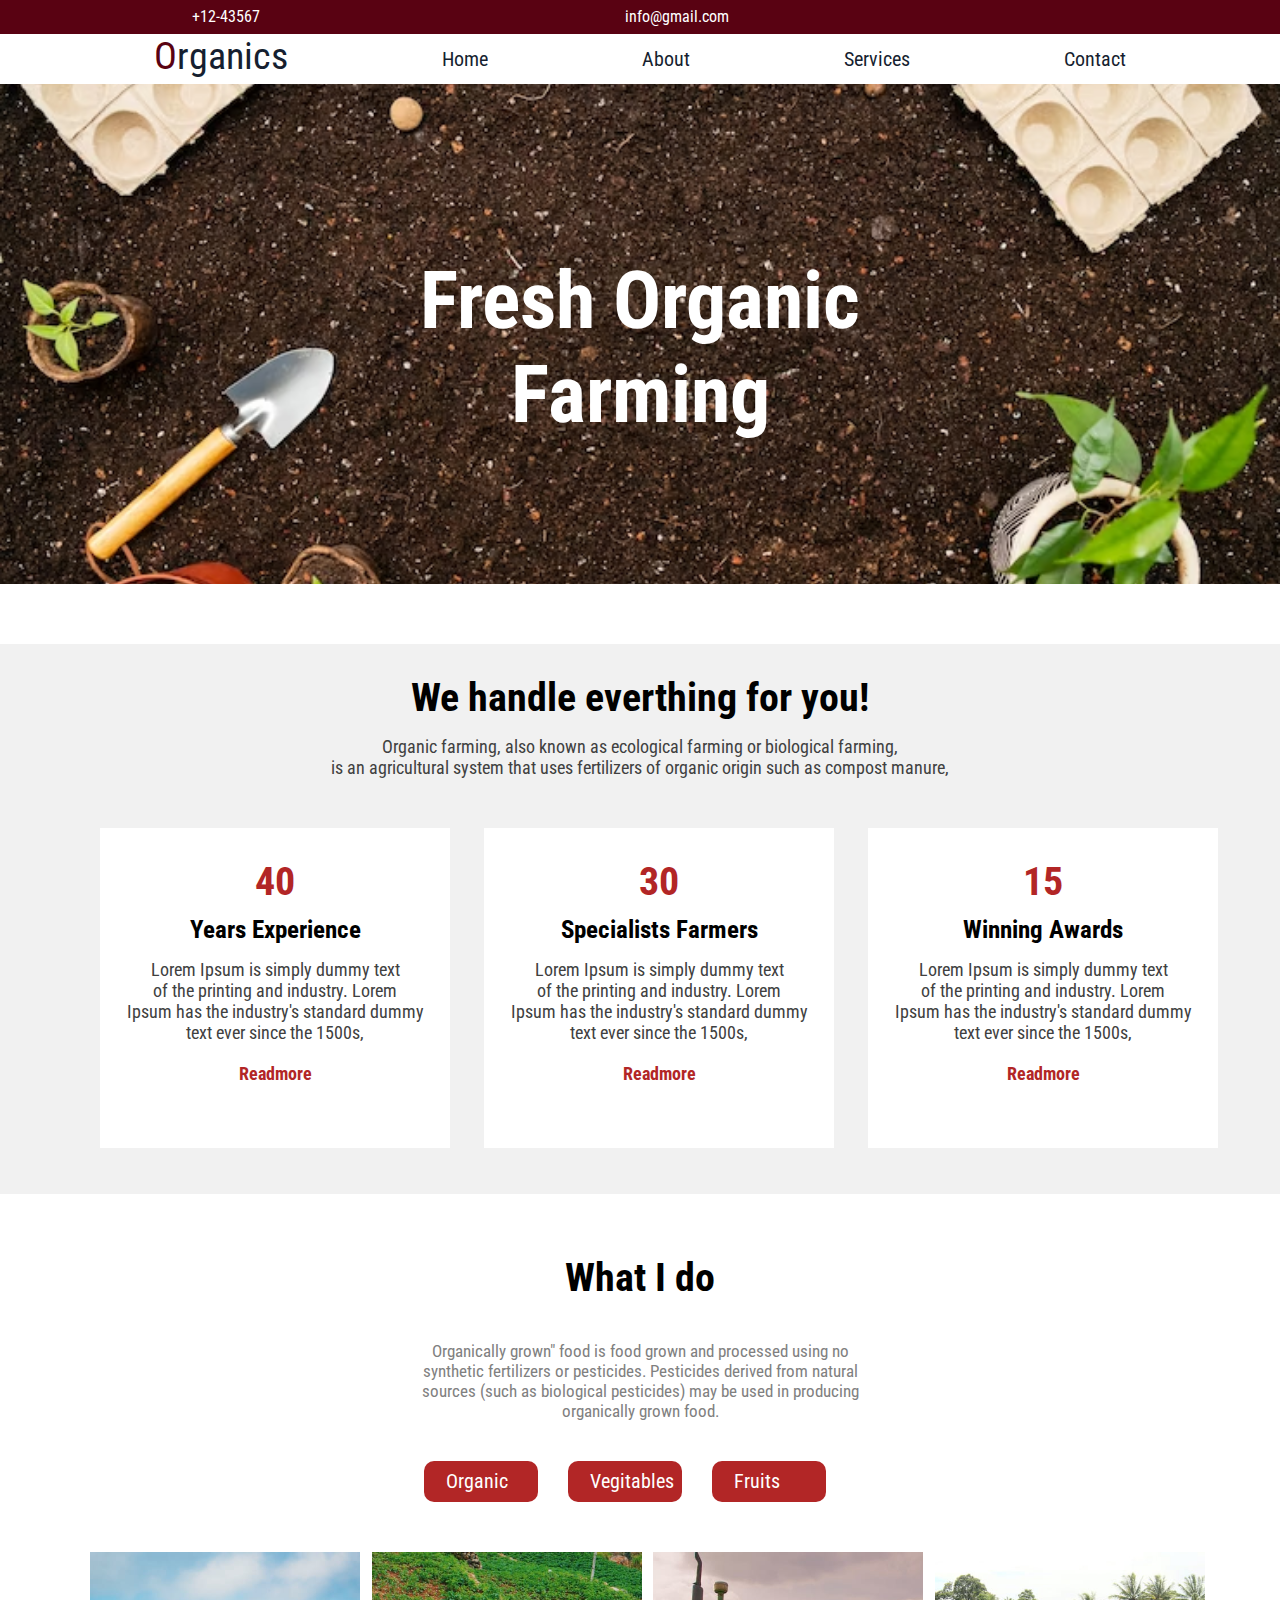
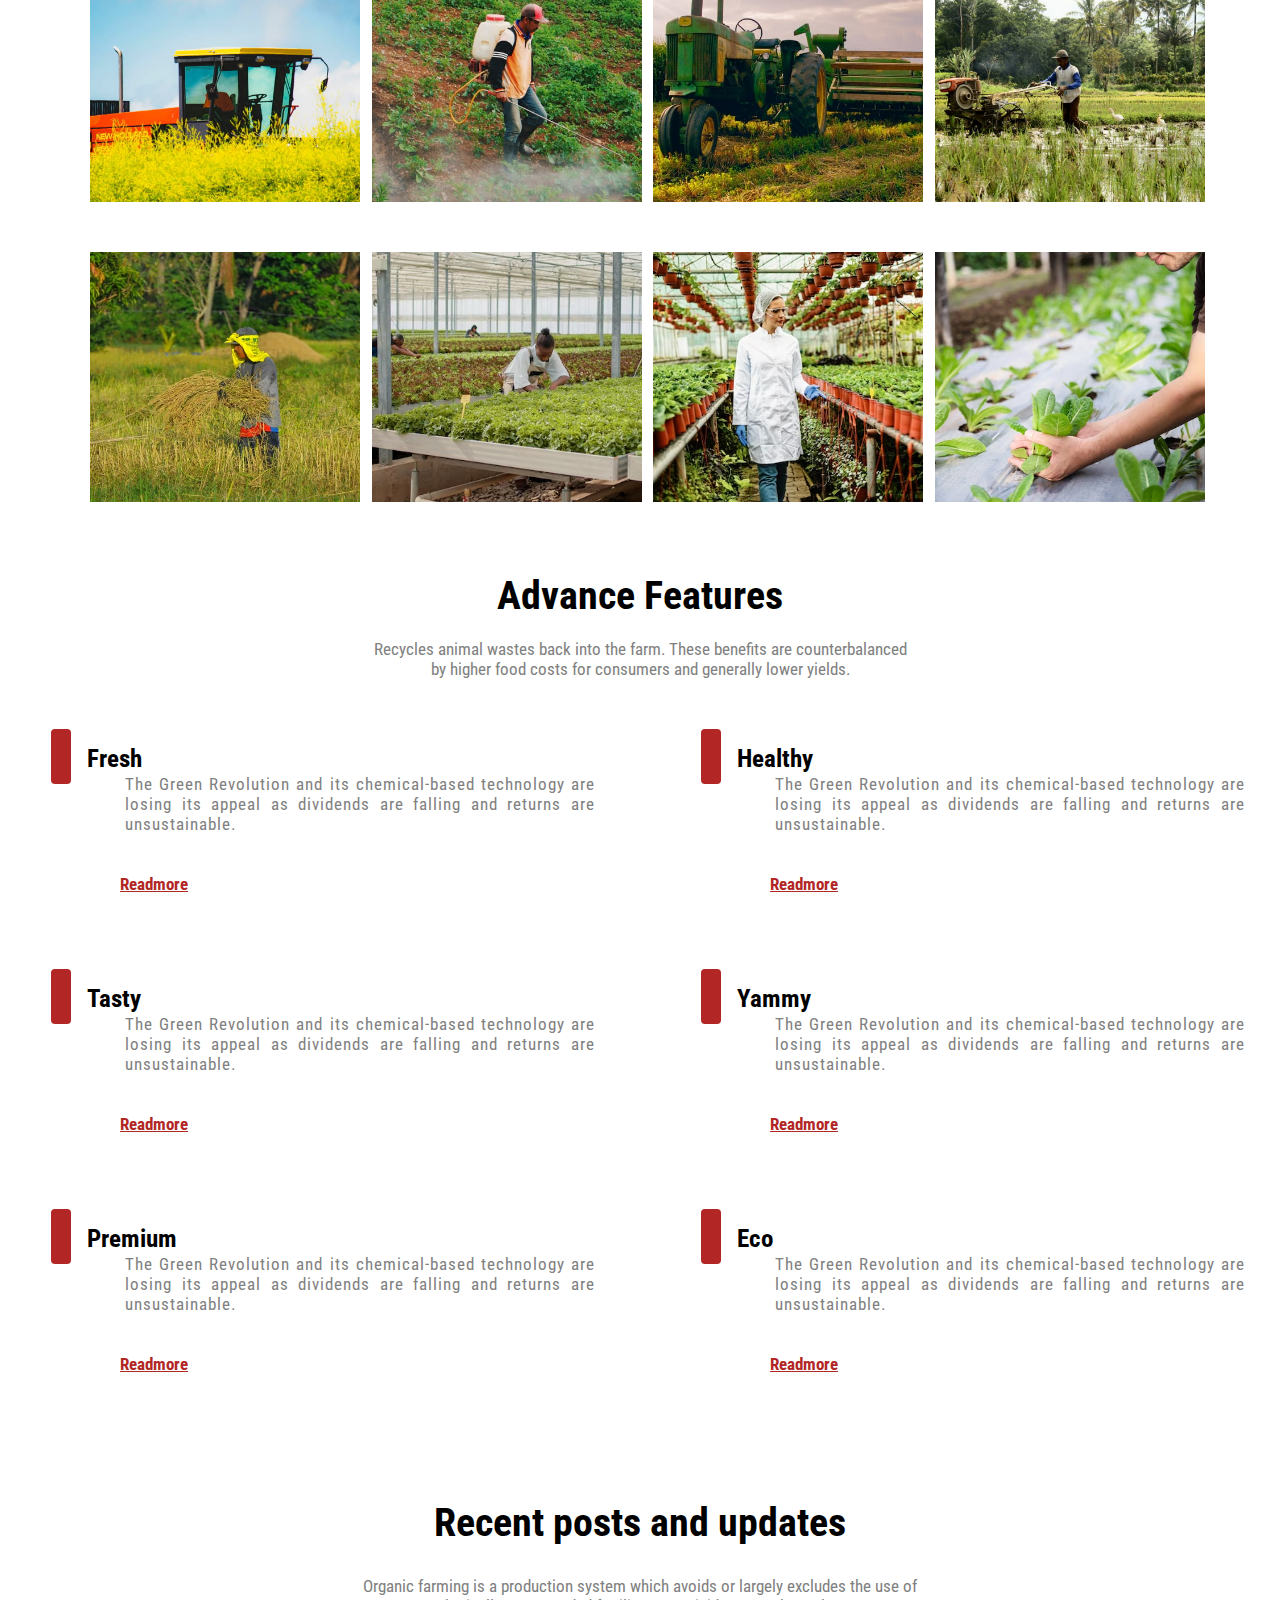
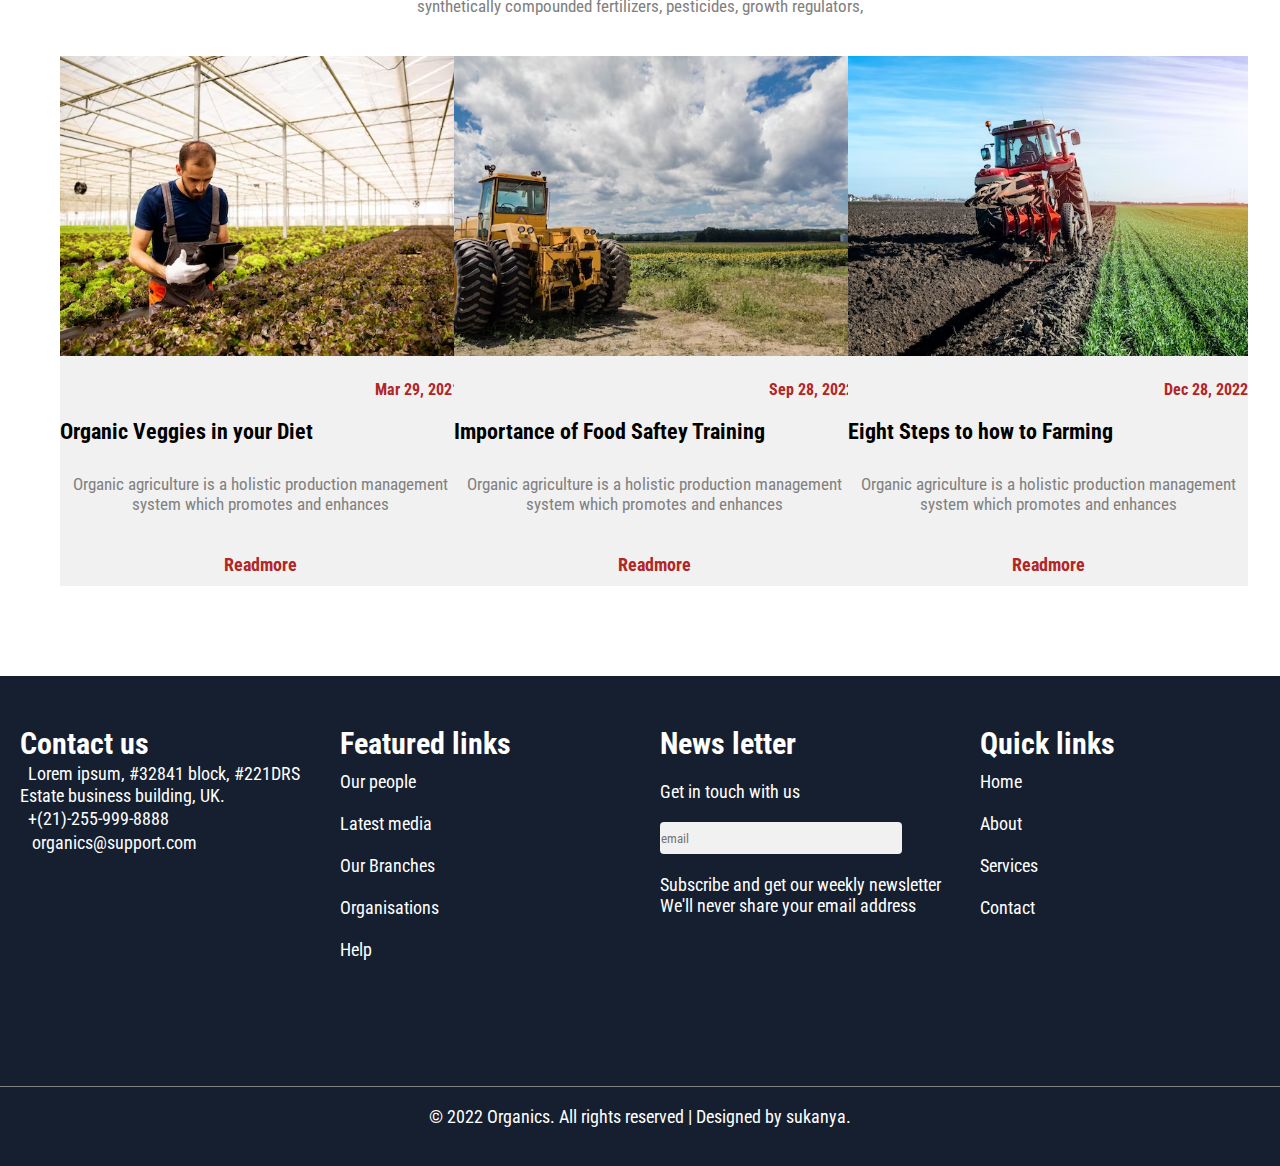
<file: index.html>
<!DOCTYPE html>
<html lang="en">
    <head>
        <meta charset="UTF-8">
        <meta http-equiv="X-UA-compitable" content="IE-Edge">
        <meta name="viewport" content="width=device-width ,initial-scale=0.1">
        <title>Organci Vegitables</title>
        <link rel="stylesheet" href="style.css">

        <link rel="stylesheet" href="https://cdnjs.cloudflare.com/ajax/libs/font-awesome/6.2.1/css/all.min.css"
        integrity="sha512-MV7K8+y+gLIBoVD59lQIYicR65iaqukzvf/nwasF0nqhPay5w/9lJmVM2hMDcnK1OnMGCdVK+iQrJ7lzPJQd1w=="
        crossorigin="anonymous" referrerpolicy="no-referrer" />
    </head>
    <body>
        <!-----navabar------->
        <div class="banner">
            <nav class="nav">
            <ul>
                <li><i class="fa-solid fa-phone-volume"></i>&nbsp;&nbsp;+12-43567</li>
                <li><i class="fa-sharp fa-solid fa-envelope"></i>&nbsp;&nbsp;info@gmail.com</li>
                <li><i class="fa-brands fa-facebook"></i><i class="fa-brands fa-twitter"></i><i class="fa-brands fa-instagram"></i></li>
            </ul>
        </nav>
        </div>

        <div class="banner-2">
            <nav class="navbar-2">
                
                <ul>
                    <div class="title"><span>O</span>rganics</div>
                    <li><a href="">Home</a></li>
                    <li><a href="html/About.html">About</a></li>
                    <li><a href="">Services</a></li>
                    <li><a href="">Contact</a></li>
                </ul>
            </nav>
        
        </div>

        <!----banner------>
        <div class="plant">
            <h1>Fresh Organic <br> Farming</h1>
        </div>
        <!-----banner-1----->

        <div class="our-experience">
            <h2>We handle everthing for you!</h2>
            <p>Organic farming, also known as ecological farming or biological farming,<br> is an agricultural system that uses fertilizers of organic origin such as compost manure,</p>
            <div class="grid">
                <div class="items">
                    <h1>40</h1>
                    <h3>Years Experience</h3>
                    <p>Lorem Ipsum is simply dummy text <br>of the printing and industry. Lorem<br> Ipsum has the industry's standard dummy<br> text ever since the 1500s,</p>
                    <p class="readmore">Readmore</p>
                </div>
                <div class="items">
                    <h1>30</h1>
                    <h3>Specialists Farmers</h3>
                    <p>Lorem Ipsum is simply dummy text <br>of the printing and industry. Lorem<br> Ipsum has the industry's standard dummy<br> text ever since the 1500s,</p>
                    <p class="readmore">Readmore</p>
                </div>
                <div class="items">
                    <h1>15</h1>
                    <h3>Winning Awards</h3>
                    <p>Lorem Ipsum is simply dummy text <br>of the printing and industry. Lorem<br> Ipsum has the industry's standard dummy<br> text ever since the 1500s,</p>
                    <p class="readmore">Readmore</p>
                </div>
            </div>
        </div>

        <!----what i do------>
        
        <h4>What I do</h4>
        <p class="what-we">Organically grown" food is food grown and processed using no <br>synthetic fertilizers or pesticides. Pesticides derived from natural<br> sources (such as biological pesticides) may be used in producing <br>organically grown food.</p>
        <div class="box">
            <ul>
                <li><span onclick="change_1()">Organic</span></li>
                <li><span onclick="change_2()">Vegitables</span></li>
                <li><span onclick="change_3()">Fruits</span></li>
            </ul>
            <div id="organics">
            <div class="grid-1">
                <div class="organic">
                    <img src="assests/images/1.jpg" alt="">
                </div>
                <div class="organic">
                    <img src="assests/images/2.jpg" alt="">
                </div>
                <div class="organic">
                    <img src="assests/images/3.jpg" alt=""> 
                </div>
                <div class="organic">
                    <img src="assests/images/4.jpg" alt="">
                </div>
                <div class="organic">
                    <img src="assests/images/5.jpg" alt="">
                </div>
                <div class="organic">
                    <img src="assests/images/6.avif" alt=""> 
                </div>
                <div class="organic">
                    <img src="assests/images/7.avif" alt="">
                </div>
                <div class="organic">
                    <img src="assests/images/8.avif" alt="">
                </div>
            </div>
        </div>
        </div>

        <div id="Vegitables">
            <div class="grid-2">
                <div class="vegitables">
                    <img src="assests/images/v1.avif" alt="">
                </div>
                <div class="vegitables">
                    <img src="assests/images/v2.avif" alt="">
                </div>
                <div class="vegitables">
                    <img src="assests/images/v3.avif" alt=""> 
                </div>
                <div class="vegitables">
                    <img src="assests/images/v4.avif" alt="">
                </div>
                <div class="vegitables">
                    <img src="assests/images/v5.avif" alt="">
                </div>
                <div class="vegitables">
                    <img src="assests/images/v6.avif" alt="">
                </div>
                <div class="vegitables">
                    <img src="assests/images/v7.avif" alt="">
                </div>
                <div class="vegitables">
                    <img src="assests/images/v8.avif" alt="">
                </div>
                
            </div>
        </div>

<!-- grid-3 -->

        <div id="Fruits">
            <div class="grid-3">
                <div class="fruits">
                    <img src="assests/images/f1.avif" alt="">
                </div>
                <div class="fruits">
                    <img src="assests/images/f2.avif" alt="">
                </div>
                <div class="fruits">
                    <img src="assests/images/f3.avif" alt=""> 
                </div>
                <div class="fruits">
                    <img src="assests/images/f4.avif" alt="">
                </div>
                <div class="fruits">
                    <img src="assests/images/f5.avif" alt="">
                </div>
                <div class="fruits">
                    <img src="assests/images/f6.avif" alt="">
                </div>
                <div class="fruits">
                    <img src="assests/images/f7.avif" alt="">
                </div>
                <div class="fruits">
                    <img src="assests/images/f8.avif" alt="">
                </div>
                
            </div>
        </div>


        <!-- advance features--- --->

        <div class="features">
            <h2>Advance Features</h2>
            <p>Recycles animal wastes back into the farm. These benefits are counterbalanced<br> by higher food costs for consumers and generally lower yields.</p>
            <div class="grid-4">
                <div class="advance-features">
                    <h6><i class="fa-solid fa-leaf"></i><span>Fresh</span></h6>
                    <p>The Green Revolution and its chemical-based technology are losing its appeal as dividends are falling and returns are unsustainable.</p>
                    <div class="more">Readmore</div>
                </div>
                <div class="advance-features">
                    <h6><i class="fa-sharp fa-solid fa-heart-pulse"></i><span>Healthy</span></h6>
                    <p>The Green Revolution and its chemical-based technology are losing its appeal as dividends are falling and returns are unsustainable.</p>
                    <div class="more">Readmore</div>
                </div>
                <div class="advance-features">
                    <h6><i class="fa-solid fa-thumbs-up"></i><span>Tasty</span></h6>
                    <p>The Green Revolution and its chemical-based technology are losing its appeal as dividends are falling and returns are unsustainable.</p>
                    <div class="more">Readmore</div>
                </div>
                <div class="advance-features">
                    <h6><i class="fa-solid fa-heart"></i><span>Yammy</span></h6>
                    <p>The Green Revolution and its chemical-based technology are losing its appeal as dividends are falling and returns are unsustainable.</p>
                    <div class="more">Readmore</div>
                </div>
                <div class="advance-features">
                    <h6><i class="fa-solid fa-gift"></i><span>Premium</span></h6>
                    <p>The Green Revolution and its chemical-based technology are losing its appeal as dividends are falling and returns are unsustainable.</p>
                    <div class="more">Readmore</div>
                </div>
                <div class="advance-features">
                    <h6><i class="fa-brands fa-pagelines"></i><span>Eco</span></h6>
                    <p>The Green Revolution and its chemical-based technology are losing its appeal as dividends are falling and returns are unsustainable.</p>
                    <div class="more">Readmore</div>
                </div>
            </div>
        </div>

        <!-- posts and updates -->

        <div id="posts">
            <h4>Recent posts and updates</h4>
            <P>Organic farming is a production system which avoids or largely excludes the use of <br>synthetically compounded fertilizers, pesticides, growth regulators,</P>
            <div class="grid-5">
                <div class="updates">
                    <img src="assests/images/p1.avif" alt="">
                    <h5>Mar 29, 2021</h5>
                    <h3>Organic Veggies in your Diet</h3>
                    <p>Organic agriculture is a holistic production management system which promotes and enhances </p>
                    <div class="moreinfo">Readmore</div>
                </div>
                <div class="updates">
                    <img src="assests/images/p2.avif" alt="">
                    <h5>Sep 28, 2022</h5>
                    <h3>Importance of Food Saftey Training </h3>
                    <p>Organic agriculture is a holistic production management system which promotes and enhances </p>
                    <div class="moreinfo">Readmore</div>
                </div>
                <div class="updates">
                    <img src="assests/images/p3.avif" alt="">
                    <h5>Dec 28, 2022</h5>
                    <h3>Eight Steps to how to Farming</h3>
                    <p>Organic agriculture is a holistic production management system which promotes and enhances </p>
                    <div class="moreinfo">Readmore</div>
                </div>
            </div>
        </div>

        <!-- footer -->
        <div id="footer">
            <div class="grid-6">
                <div class="footer-items">
                    <h1>Contact us</h1>
                    <p><i class="fa-solid fa-location-dot"></i>&nbsp;&nbsp;<span>Lorem ipsum, #32841 block, #221DRS Estate business building, UK.</span></p>
                    <p><i class="fa-solid fa-phone"></i>&nbsp;&nbsp;<span>+(21)-255-999-8888</span></p>
                    <p><i class="fa-sharp fa-solid fa-envelope"></i>&nbsp;&nbsp;<span> organics@support.com</span></p>
                    <div class="social-media">
                        <h4><i class="fa-brands fa-facebook"></i><i class="fa-brands fa-twitter"></i><i class="fa-brands fa-google-plus-g"></i><i class="fa-brands fa-linkedin"></i><i class="fa-brands fa-instagram"></i></h4>
                    </div>
                </div>
                <div class="footer-items">
                    <h1>Featured links</h1> 
                    <div id="links">
                        <div>Our people</div><br>
                        <div>Latest media</div><br>
                        <div>Our Branches</div><br>
                        <div>Organisations</div><br>
                        <div>Help</div><br>
                    </div>
                </div>
                <div class="footer-items">
                    <h1>News letter</h1>
                    <p class="get-in-touch">Get in touch with us</p>
                    <input type="email" placeholder="email">
                    <p id="subscribe">Subscribe and get our weekly newsletter

                        We'll never share your email address</p>
                </div>
                <div class="footer-items">
                    <h1>Quick links</h1>
                    <div id="links">
                        <div>Home</div><br>
                        <div>About</div><br>
                        <div>Services</div><br>
                        <div>Contact</div><br>
                    </div>
                </div>
            </div>

    <div class="underline"></div>
    <p class="rights"> © 2022 Organics. All rights reserved | Designed by sukanya.</p>
        </div>
        
    </body>

    <script>
        function change_1(){
            var organic= document.getElementById("organics")
            var vegitables= document.getElementById("Vegitables")
            var fruits= document.getElementById("Fruits")


            organic.style = "display:block;"
        vegitables.style = "display:none;"
        fruits.style = "display:none;"
        }


        function change_2(){
            var organic= document.getElementById("organics")
            var vegitables= document.getElementById("Vegitables")
            var fruits= document.getElementById("Fruits")


            organic.style = "display:none;"
        vegitables.style = "display:block;"
        fruits.style = "display:none;"
        }


        function change_3(){
            var organic= document.getElementById("organics")
            var vegitables= document.getElementById("Vegitables")
            var fruits= document.getElementById("Fruits")


            organic.style = "display:none;"
        vegitables.style = "display:none;"
        fruits.style = "display:block;"
        }

    </script>
</html>
</file>
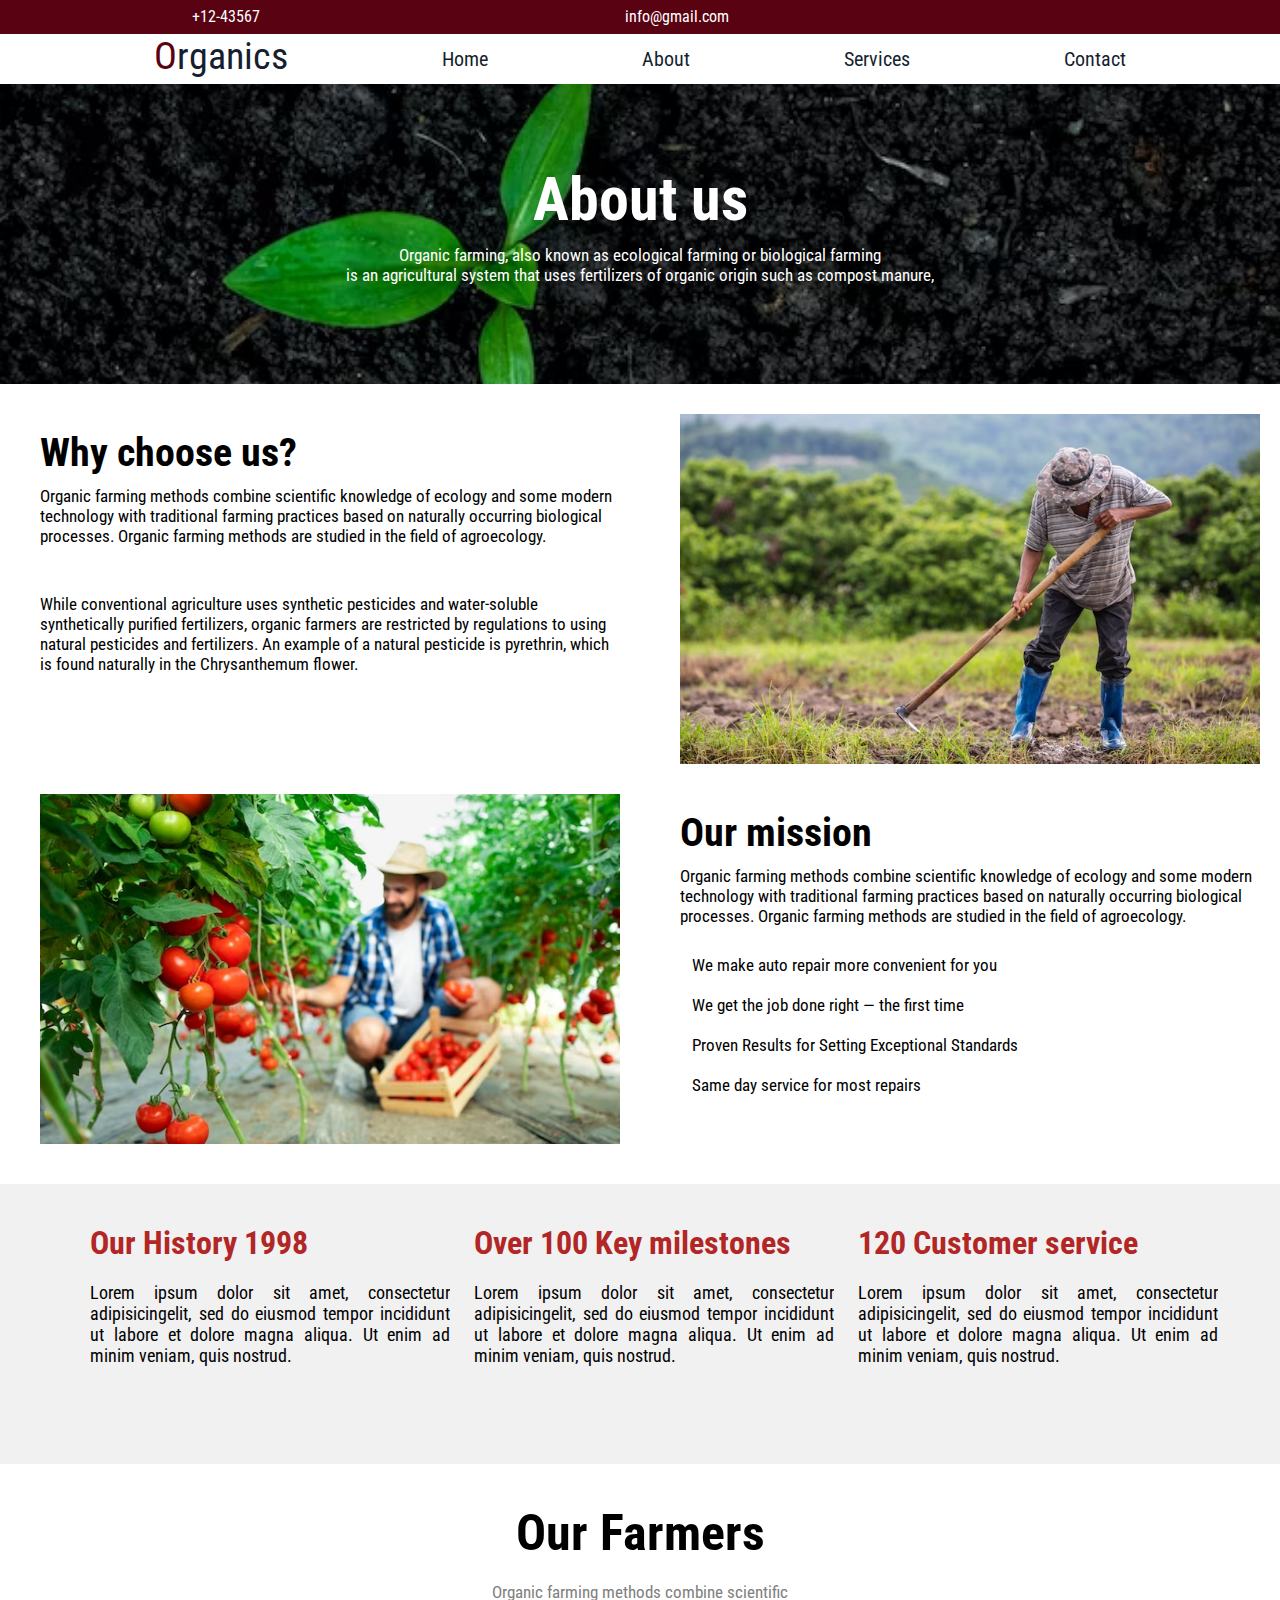
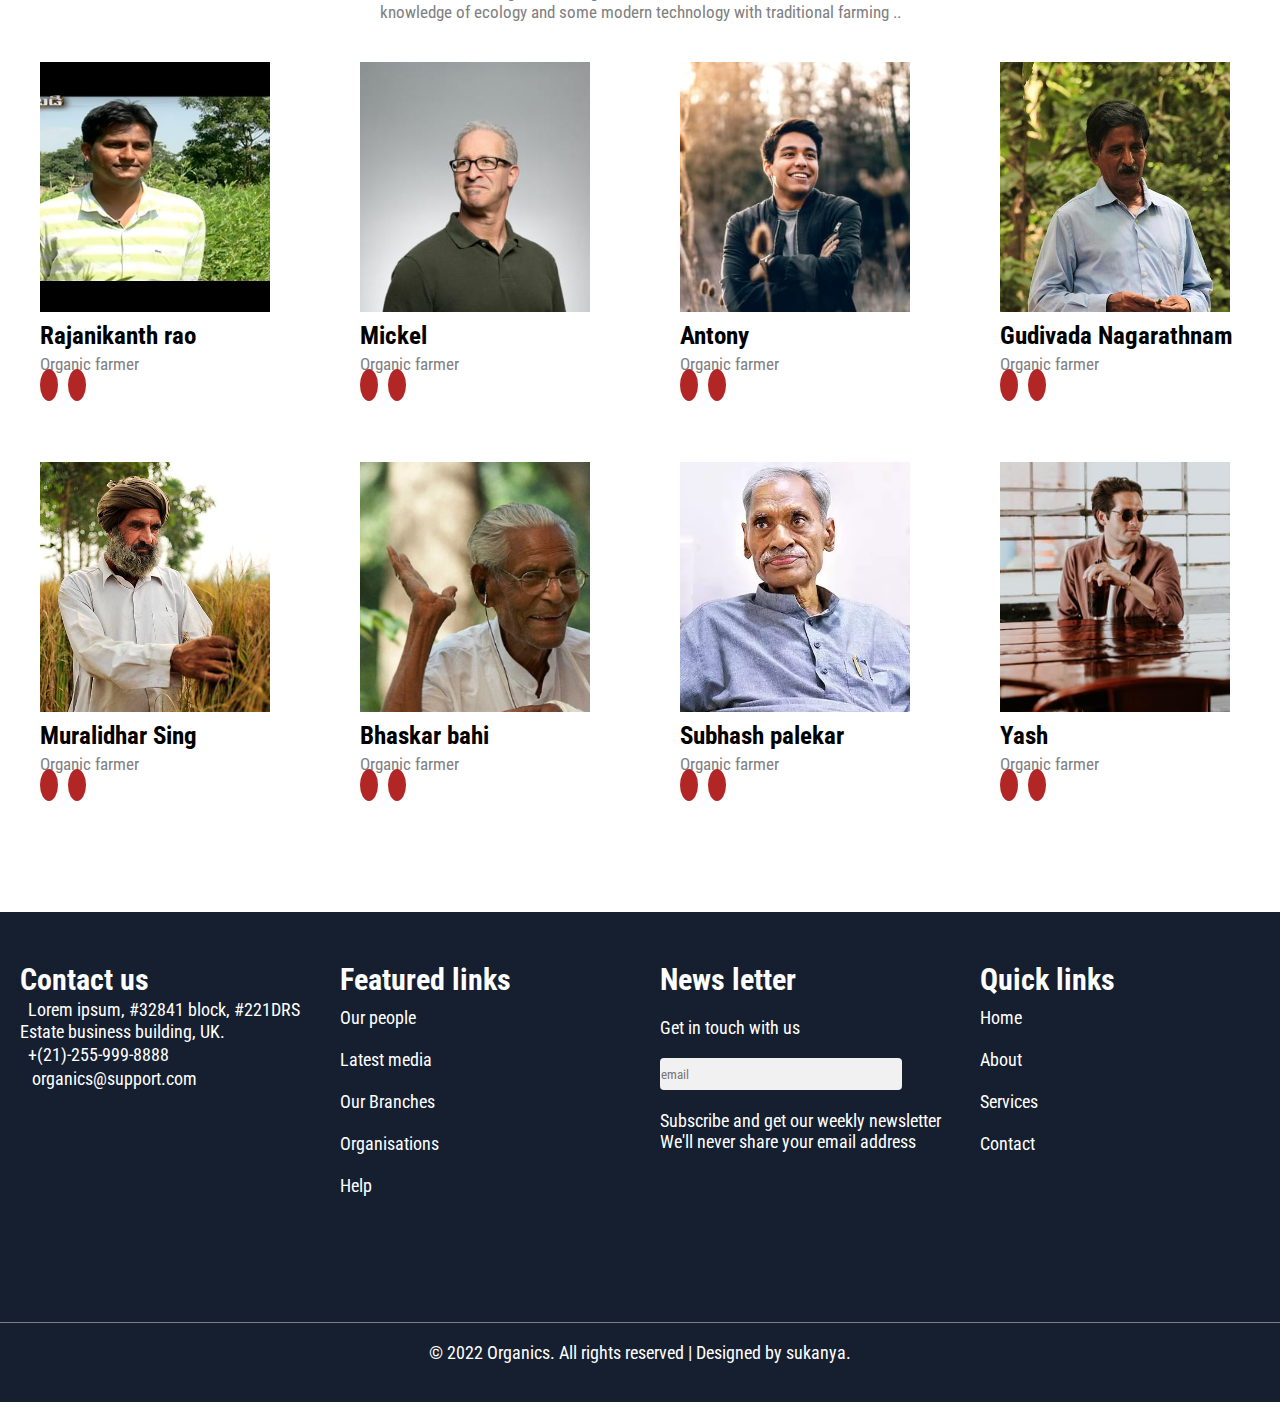
<file: html/About.html>
<!DOCTYPE html>
<html lang="en">
    <head>
        <meta charset="UTF-8">
        <meta http-equiv="X-UA-compitable" content="IE-Edge">
        <meta name="viewport" content="width=device-width ,initial-scale=0.1">
        <title>Organci Vegitables</title>
        <link rel="stylesheet" href="../CSS/about.css">

        <link rel="stylesheet" href="https://cdnjs.cloudflare.com/ajax/libs/font-awesome/6.2.1/css/all.min.css"
        integrity="sha512-MV7K8+y+gLIBoVD59lQIYicR65iaqukzvf/nwasF0nqhPay5w/9lJmVM2hMDcnK1OnMGCdVK+iQrJ7lzPJQd1w=="
        crossorigin="anonymous" referrerpolicy="no-referrer" />
    </head>
    <body>
<!-----navabar------->
<div class="banner">
    <nav class="nav">
    <ul>
        <li><i class="fa-solid fa-phone-volume"></i>&nbsp;&nbsp;+12-43567</li>
        <li><i class="fa-sharp fa-solid fa-envelope"></i>&nbsp;&nbsp;info@gmail.com</li>
        <li><i class="fa-brands fa-facebook"></i><i class="fa-brands fa-twitter"></i><i class="fa-brands fa-instagram"></i></li>
    </ul>
</nav>
</div>

<div class="banner-2">
    <nav class="navbar-2">
        
        <ul>
            <div class="title"><span>O</span>rganics</div>
            <li><a href="../index.html">Home</a></li>
            <li><a href="">About</a></li>
            <li><a href="">Services</a></li>
            <li><a href="">Contact</a></li>
        </ul>
    </nav>

</div>
   
    <!----banner------>
    <div class="machine">
        <h1>About us</h1>
        <p>Organic farming, also known as ecological farming or biological farming<br>
            is an agricultural system that uses fertilizers of organic origin such as compost manure,</p>
    </div>

    <!-- why choose us-- -->

    <div class="why-choose">
       <div class="grid-7">
        <div class="why-we">
            <h2>Why choose us?</h2>
            <p>Organic farming methods combine scientific knowledge of ecology and some modern technology with traditional farming practices based on naturally occurring biological processes. Organic farming methods are studied in the field of agroecology.</p><br><br>
            <p>While conventional agriculture uses synthetic pesticides and water-soluble synthetically purified fertilizers, organic farmers are restricted by regulations to using natural pesticides and fertilizers. An example of a natural pesticide is pyrethrin, which is found naturally in the Chrysanthemum flower.</p>
        </div>
        <div class="why-we">
            <img src="../assests/images/a1.avif" alt="">
        </div>

        <div class="why-we">
            <img src="../assests/images/a2.avif" alt="">
        </div>

        <div class="why-we">
            <h2>Our mission</h2>
            <p>Organic farming methods combine scientific knowledge of ecology and some modern technology with traditional farming practices based on naturally occurring biological processes. Organic farming methods are studied in the field of agroecology.</p><br>
            <p class="methods"><i class="fa-solid fa-check"></i>&nbsp;&nbsp;&nbsp;<span>We make auto repair more convenient for you</span>
            <br><br><i class="fa-solid fa-check"></i>&nbsp;&nbsp;&nbsp;<span>We get the job done right — the first time</span>
        <br><br><i class="fa-solid fa-check"></i>&nbsp;&nbsp;&nbsp;<span>Proven Results for Setting Exceptional Standards</span>
    <br><br><i class="fa-solid fa-check"></i>&nbsp;&nbsp;&nbsp;<span>Same day service for most repairs</span></p>
            
        </div>
       </div>
    </div>


    <!----our history------>
    <div class="history">
        <div class="grid-8">
            <div class="our-history">
                <h1>Our History 1998</h1>
                <p>Lorem ipsum dolor sit amet, consectetur adipisicingelit, sed do eiusmod tempor incididunt ut labore et dolore magna aliqua. Ut enim ad minim veniam, quis nostrud.</p>
            </div>
            <div class="our-history">
                <h1>Over 100 Key milestones</h1>
                <p>Lorem ipsum dolor sit amet, consectetur adipisicingelit, sed do eiusmod tempor incididunt ut labore et dolore magna aliqua. Ut enim ad minim veniam, quis nostrud.</p>
            </div>
            <div class="our-history">
                <h1>120 Customer service</h1>
                <p>Lorem ipsum dolor sit amet, consectetur adipisicingelit, sed do eiusmod tempor incididunt ut labore et dolore magna aliqua. Ut enim ad minim veniam, quis nostrud.</p>
            </div>
        </div>
    </div>


    <!-- our farmers -->
    <div class="our-farmers">
        <h5>Our Farmers</h5>
        <p>Organic farming methods combine scientific <br>knowledge of ecology and some modern technology with traditional farming .. </p>

        <div class="grid-9">
            <div class="farmers">
                <img src="../assests/images/fa1.jpg" alt="">
                <h3>Rajanikanth rao</h3>
                <div class="prof">Organic farmer</div>
                <div class="icons">
                    <i class="fa-brands fa-facebook"></i><i class="fa-brands fa-twitter"></i> 
                </div>
            </div>
            <div class="farmers">
                <img src="../assests/images/fa3.jpg" alt="">
                <h3>Mickel</h3>
                <div class="prof">Organic farmer</div>
                <div class="icons">
                    <i class="fa-brands fa-facebook"></i><i class="fa-brands fa-twitter"></i> 
                </div> 
            </div>
            <div class="farmers">
                <img src="../assests/images/fa4.jpg" alt="">
                <h3>Antony</h3>
                <div class="prof">Organic farmer</div>
                <div class="icons">
                    <i class="fa-brands fa-facebook"></i><i class="fa-brands fa-twitter"></i> 
                </div>
            </div>
            <div class="farmers">
                <img src="../assests/images/fa5.jpg" alt="">
                <h3>Gudivada Nagarathnam</h3>
                <div class="prof">Organic farmer</div>
                <div class="icons">
                    <i class="fa-brands fa-facebook"></i><i class="fa-brands fa-twitter"></i> 
                </div>
            </div>

            <div class="farmers">
                <img src="../assests/images/fa6.webp" alt="">
                <h3>Muralidhar Sing</h3>
                <div class="prof">Organic farmer</div>
                <div class="icons">
                    <i class="fa-brands fa-facebook"></i><i class="fa-brands fa-twitter"></i> 
                </div>
            </div>
            <div class="farmers">
                <img src="../assests/images/fa7.webp" alt="">
                <h3>Bhaskar bahi</h3>
                <div class="prof">Organic farmer</div>
                <div class="icons">
                    <i class="fa-brands fa-facebook"></i><i class="fa-brands fa-twitter"></i> 
                </div>
            </div>
            <div class="farmers">
                <img src="../assests/images/fa8.webp" alt="">
                <h3>Subhash palekar</h3>
                <div class="prof">Organic farmer</div>
                <div class="icons">
                    <i class="fa-brands fa-facebook"></i><i class="fa-brands fa-twitter"></i> 
                </div>
            </div>
            <div class="farmers">
                <img src="../assests/images/fa9.jpg" alt="">
                <h3>Yash</h3>
                <div class="prof">Organic farmer</div>
                <div class="icons">
                    <i class="fa-brands fa-facebook"></i><i class="fa-brands fa-twitter"></i> 
                </div>
            </div>
        </div>
    </div>



    
        <!-- footer -->
        <div id="footer">
            <div class="grid-6">
                <div class="footer-items">
                    <h1>Contact us</h1>
                    <p><i class="fa-solid fa-location-dot"></i>&nbsp;&nbsp;<span>Lorem ipsum, #32841 block, #221DRS Estate business building, UK.</span></p>
                    <p><i class="fa-solid fa-phone"></i>&nbsp;&nbsp;<span>+(21)-255-999-8888</span></p>
                    <p><i class="fa-sharp fa-solid fa-envelope"></i>&nbsp;&nbsp;<span> organics@support.com</span></p>
                    <div class="social-media">
                        <h4><i class="fa-brands fa-facebook"></i><i class="fa-brands fa-twitter"></i><i class="fa-brands fa-google-plus-g"></i><i class="fa-brands fa-linkedin"></i><i class="fa-brands fa-instagram"></i></h4>
                    </div>
                </div>
                <div class="footer-items">
                    <h1>Featured links</h1> 
                    <div id="links">
                        <div>Our people</div><br>
                        <div>Latest media</div><br>
                        <div>Our Branches</div><br>
                        <div>Organisations</div><br>
                        <div>Help</div><br>
                    </div>
                </div>
                <div class="footer-items">
                    <h1>News letter</h1>
                    <p class="get-in-touch">Get in touch with us</p>
                    <input type="email" placeholder="email">
                    <p id="subscribe">Subscribe and get our weekly newsletter

                        We'll never share your email address</p>
                </div>
                <div class="footer-items">
                    <h1>Quick links</h1>
                    <div id="links">
                        <div>Home</div><br>
                        <div>About</div><br>
                        <div>Services</div><br>
                        <div>Contact</div><br>
                    </div>
                </div>
            </div>

    <div class="underline"></div>
    <p class="rights"> © 2022 Organics. All rights reserved | Designed by sukanya.</p>
        </div>
    </body>
</html>
</file>
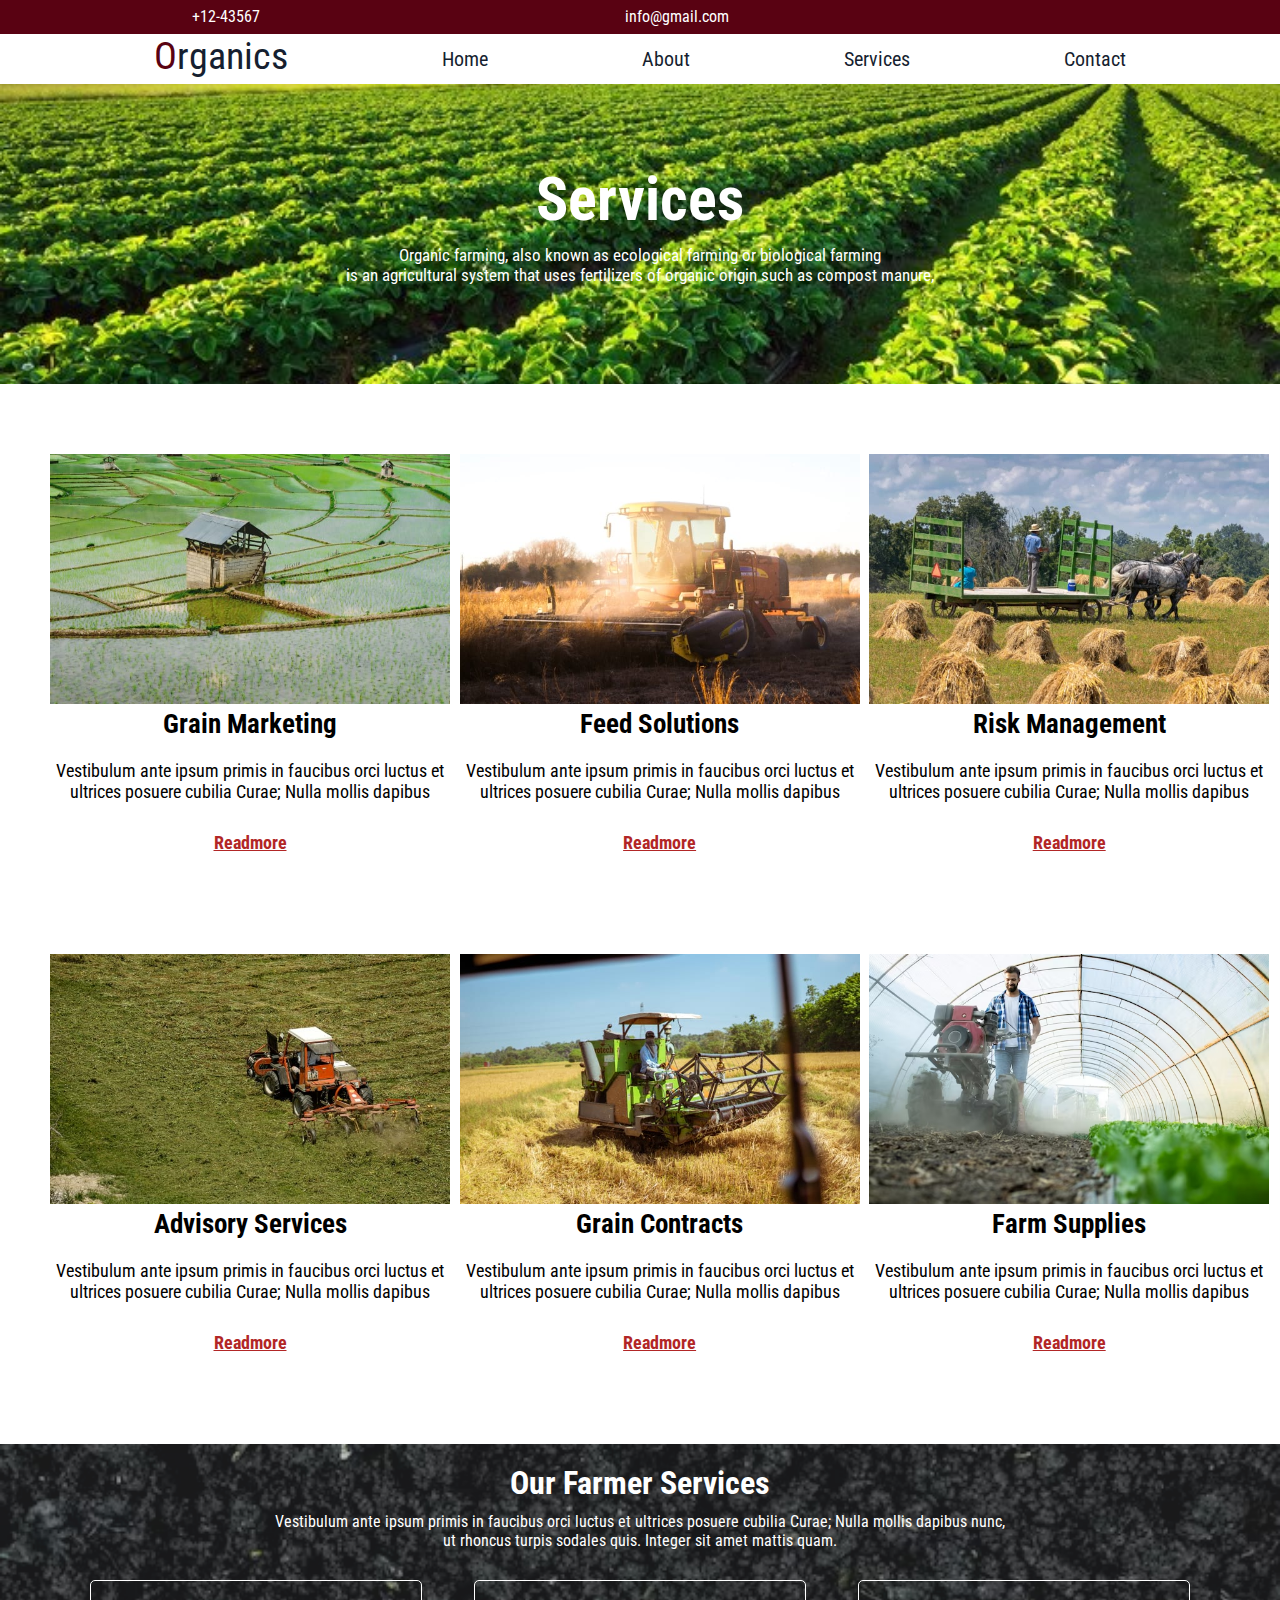
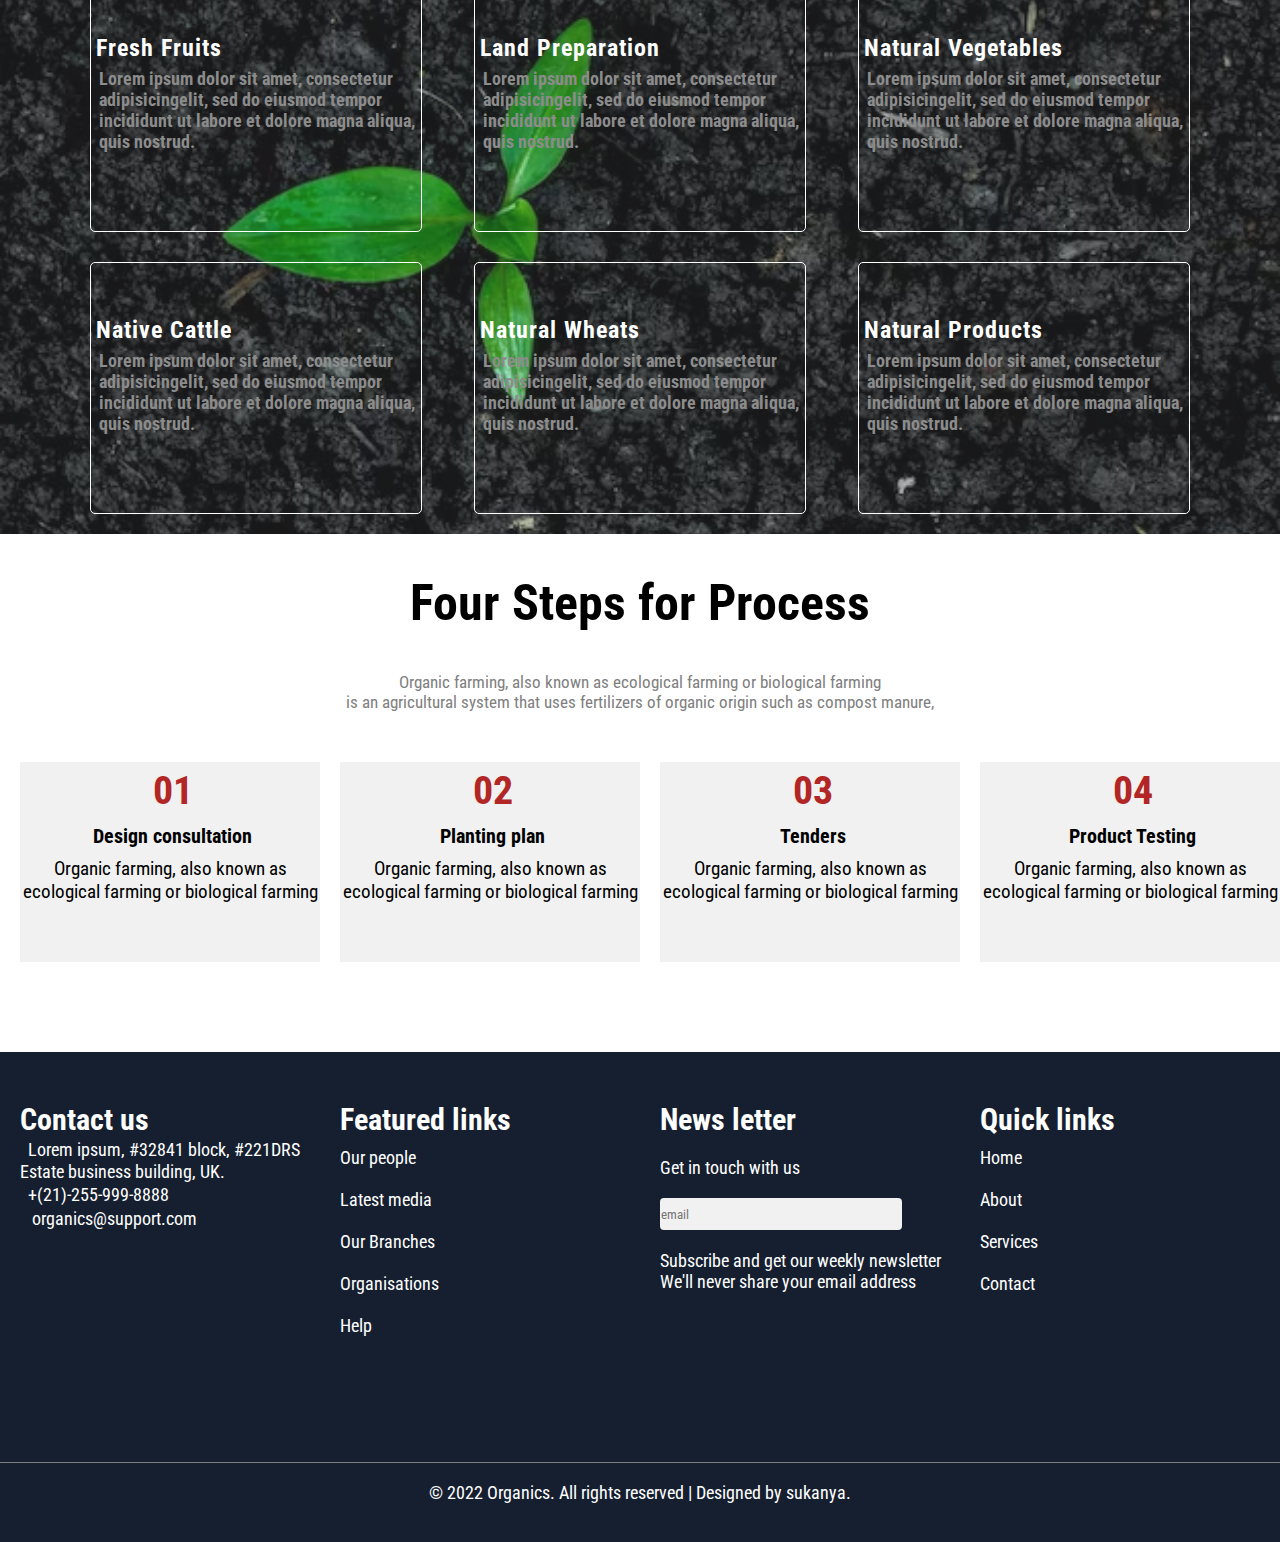
<file: html/Services.html>
<!DOCTYPE html>
<html lang="en">
    <head>
        <meta charset="UTF-8">
        <meta http-equiv="X-UA-compitable" content="IE-Edge">
        <meta name="viewport" content="width=device-width ,initial-scale=0.1">
        <title>Organci Vegitables</title>
        <link rel="stylesheet" href="../CSS/services.css">

        <link rel="stylesheet" href="https://cdnjs.cloudflare.com/ajax/libs/font-awesome/6.2.1/css/all.min.css"
        integrity="sha512-MV7K8+y+gLIBoVD59lQIYicR65iaqukzvf/nwasF0nqhPay5w/9lJmVM2hMDcnK1OnMGCdVK+iQrJ7lzPJQd1w=="
        crossorigin="anonymous" referrerpolicy="no-referrer" />
    </head>
    <body>
<!-----navabar------->
<div class="banner">
    <nav class="nav">
    <ul>
        <li><i class="fa-solid fa-phone-volume"></i>&nbsp;&nbsp;+12-43567</li>
        <li><i class="fa-sharp fa-solid fa-envelope"></i>&nbsp;&nbsp;info@gmail.com</li>
        <li><i class="fa-brands fa-facebook"></i><i class="fa-brands fa-twitter"></i><i class="fa-brands fa-instagram"></i></li>
    </ul>
</nav>
</div>

<div class="banner-2">
    <nav class="navbar-2">
        
        <ul>
            <div class="title"><span>O</span>rganics</div>
            <li><a href="../index.html">Home</a></li>
            <li><a href="">About</a></li>
            <li><a href="">Services</a></li>
            <li><a href="">Contact</a></li>
        </ul>
    </nav>

</div>

<!----banner------>
<div class="machine">
    <h1>Services</h1>
    <p>Organic farming, also known as ecological farming or biological farming<br>
        is an agricultural system that uses fertilizers of organic origin such as compost manure,</p>
</div>

    <!------services----->

    <div class="grid-10">
        <div class="services">
            <img src="../assests/images/s1.jpg" alt="">
            <h2>Grain Marketing</h2>
            <p>Vestibulum ante ipsum primis in faucibus orci luctus et ultrices posuere cubilia Curae; Nulla mollis dapibus</p>
            <h3>Readmore</h3>
        </div>
        <div class="services">
            <img src="../assests/images/s2.jpg" alt="">
            <h2>Feed Solutions</h2>
            <p>Vestibulum ante ipsum primis in faucibus orci luctus et ultrices posuere cubilia Curae; Nulla mollis dapibus</p>
            <h3>Readmore</h3>
        </div>
        <div class="services">
            <img src="../assests/images/s3.jpg" alt="">
            <h2>Risk Management</h2>
            <p>Vestibulum ante ipsum primis in faucibus orci luctus et ultrices posuere cubilia Curae; Nulla mollis dapibus</p>
            <h3>Readmore</h3> 
        </div>
        <br>
        <div class="services">
            <img src="../assests/images/s4.jpg" alt="">
            <h2>Advisory Services</h2>
            <p>Vestibulum ante ipsum primis in faucibus orci luctus et ultrices posuere cubilia Curae; Nulla mollis dapibus</p>
            <h3>Readmore</h3> 
        </div>
        <div class="services">
            <img src="../assests/images/s5.jpg" alt="">
            <h2>Grain Contracts</h2>
            <p>Vestibulum ante ipsum primis in faucibus orci luctus et ultrices posuere cubilia Curae; Nulla mollis dapibus</p>
            <h3>Readmore</h3> 
        </div>
        <div class="services">
            <img src="../assests/images/s6.avif" alt="">
            <h2>Farm Supplies</h2>
            <p>Vestibulum ante ipsum primis in faucibus orci luctus et ultrices posuere cubilia Curae; Nulla mollis dapibus</p>
            <h3>Readmore</h3> 
        </div>
    </div>



    <!-- our farmers services -->

    <div id="our-services">
        <h1>Our Farmer Services</h1>
        <p>Vestibulum ante ipsum primis in faucibus orci luctus et ultrices posuere cubilia Curae; Nulla mollis dapibus nunc,<br> ut rhoncus turpis sodales quis. Integer sit amet mattis quam.</p>

        <div class="grid-11">
            <div class="more-services">
                <h4><i class="fa-brands fa-apple"></i></h4>
                <h5>Fresh Fruits</h5>
                <h6>Lorem ipsum dolor sit amet, consectetur adipisicingelit, sed do eiusmod tempor incididunt ut labore et dolore magna aliqua, quis nostrud.</h6>
            </div>
            <div class="more-services">
                <h4><i class="fa-sharp fa-solid fa-fan"></i></h4>
                <h5>Land Preparation</h5>
                <h6>Lorem ipsum dolor sit amet, consectetur adipisicingelit, sed do eiusmod tempor incididunt ut labore et dolore magna aliqua, quis nostrud.</h6>
            </div>
            <div class="more-services">
                <h4><i class="fa-solid fa-seedling"></i></h4>
                <h5>Natural Vegetables</h5>
                <h6>Lorem ipsum dolor sit amet, consectetur adipisicingelit, sed do eiusmod tempor incididunt ut labore et dolore magna aliqua, quis nostrud.</h6>
            </div>
            <div class="more-services">
                <h4><i class="fa-brands fa-canadian-maple-leaf"></i></h4>
                <h5>Native Cattle</h5>
                <h6>Lorem ipsum dolor sit amet, consectetur adipisicingelit, sed do eiusmod tempor incididunt ut labore et dolore magna aliqua, quis nostrud.</h6>
            </div>
            <div class="more-services">
                <h4><i class="fa-brands fa-pagelines"></i></h4>
                <h5>Natural Wheats</h5>
                <h6>Lorem ipsum dolor sit amet, consectetur adipisicingelit, sed do eiusmod tempor incididunt ut labore et dolore magna aliqua, quis nostrud.</h6>
            </div>
            <div class="more-services">
                <h4><i class="fa-solid fa-leaf"></i></h4>
                <h5>Natural Products</h5>
                <h6>Lorem ipsum dolor sit amet, consectetur adipisicingelit, sed do eiusmod tempor incididunt ut labore et dolore magna aliqua, quis nostrud.</h6>
            </div>
        </div>
    </div>


    <!-- process -->

    <div class="four-steps">
        <h1>Four Steps for Process</h1>
        <p>Organic farming, also known as ecological farming or biological farming<br>
            is an agricultural system that uses fertilizers of organic origin such as compost manure,</p>
            <div class="grid-12">
                <div class="steps-process">
                    <h3>01</h3>
                    <h5>Design consultation</h5>
                    <p class="more-read">Organic farming, also known as ecological farming or biological farming</p>
                </div>
                <div class="steps-process">
                    <h3>02</h3>
                    <h5>Planting plan</h5>
                    <p class="more-read">Organic farming, also known as ecological farming or biological farming</p>
                </div>
                <div class="steps-process">
                    <h3>03</h3>
                    <h5>Tenders</h5>
                    <p class="more-read">Organic farming, also known as ecological farming or biological farming</p>
                </div>
                <div class="steps-process">
                    <h3>04</h3>
                    <h5>Product Testing</h5>
                    <p class="more-read">Organic farming, also known as ecological farming or biological farming</p>
                </div>
            </div>
    </div>


    <!-- footer -->
    <div id="footer">
        <div class="grid-6">
            <div class="footer-items">
                <h1>Contact us</h1>
                <p><i class="fa-solid fa-location-dot"></i>&nbsp;&nbsp;<span>Lorem ipsum, #32841 block, #221DRS Estate business building, UK.</span></p>
                <p><i class="fa-solid fa-phone"></i>&nbsp;&nbsp;<span>+(21)-255-999-8888</span></p>
                <p><i class="fa-sharp fa-solid fa-envelope"></i>&nbsp;&nbsp;<span> organics@support.com</span></p>
                <div class="social-media">
                    <h4><i class="fa-brands fa-facebook"></i><i class="fa-brands fa-twitter"></i><i class="fa-brands fa-google-plus-g"></i><i class="fa-brands fa-linkedin"></i><i class="fa-brands fa-instagram"></i></h4>
                </div>
            </div>
            <div class="footer-items">
                <h1>Featured links</h1> 
                <div id="links">
                    <div>Our people</div><br>
                    <div>Latest media</div><br>
                    <div>Our Branches</div><br>
                    <div>Organisations</div><br>
                    <div>Help</div><br>
                </div>
            </div>
            <div class="footer-items">
                <h1>News letter</h1>
                <p class="get-in-touch">Get in touch with us</p>
                <input type="email" placeholder="email">
                <p id="subscribe">Subscribe and get our weekly newsletter

                    We'll never share your email address</p>
            </div>
            <div class="footer-items">
                <h1>Quick links</h1>
                <div id="links">
                    <div>Home</div><br>
                    <div>About</div><br>
                    <div>Services</div><br>
                    <div>Contact</div><br>
                </div>
            </div>
        </div>

<div class="underline"></div>
<p class="rights"> © 2022 Organics. All rights reserved | Designed by sukanya.</p>
    </div>
    </body>
</html>
</file>
<file: style.css>
@import url('https://fonts.googleapis.com/css2?family=Roboto+Condensed:wght@300&display=swap');

* {
    margin: 0px;
    padding: 0px;
    overflow-x: clip;
    font-family: 'Roboto Condensed', sans-serif;

}

/* body {
    background: #161F30;
} */

.nav {
    background-color: #590212;
    width: 100%;
    height: 34px;

}

.nav ul {
    display: flex;
    align-items: center;
    justify-content: space-around;
}

.nav ul li {
    display: inline;
    padding: 5px 0px 0px 0px;
    color: white;
}

.nav ul li i {
    padding: 3px 10px 0px 0px;
    font-size: 18px;
}

/* nav2 */

.banner-2 {
    background-color:white;
    height: 50px;
    width: 100%;
}

.navbar-2 ul {
    display: flex;
    justify-content: space-evenly;
    align-items: center;
}

.navbar-2 ul li {
    display: inline;
    padding: 5px 0px 0px 0px;

    font-size: 20px;
}

.navbar-2 ul li a {
    list-style: none;
    color: #161F30;
    text-decoration: none;
}
.navbar-2 ul li a:hover
{
    color: #B22626;
}
.banner-2 img {
    width: 90px;
    height: 90px;
    object-fit: contain;
    padding-top: 10px;
}

.title {
    font-size: 38px;
    color: #161F30;
}

.title span {
    color: #590212;
}

/* banner */
.plant {
    background-image: url(assests/images/plant-2.avif);
    width: 100%;
    height: 500px;
    background-position: center;
    background-repeat: no-repeat;
    background-size: 100%;
    object-fit: cover;
   
}
.plant h1
{
    text-align: center;
    color: white;
    padding-top: 170px;
    font-size: 80px;
}

/* banner-2 */
.our-experience
{
    width: 100%;
    height: 550px;
    background-color: #F1F1F1;
    margin-top: 60px;
}
.our-experience h2
{
text-align: center;
font-size: 40px;
padding-top: 30px;
}
.our-experience p
{
    text-align:center;
    font-size: 18px;
    padding-top: 15px;
    color: #404040;
}
.grid
{
    display: grid;
    grid-template-columns: 30% 30% 30% 10%;
}
.items
{
    width: 350px;
    height: 320px;
    background-color: white;
    margin-top: 50px;
    margin-left: 100px;
}
.items h1
{
    text-align: center;
    color: #B22626;
    font-size: 40px;
    padding-top: 30px;
}
.items h3
{
    text-align: center;
    font-size: 25px;
    padding-top: 10px;
}
.items p
{
    text-align: center;
}
.items .readmore
{
    text-align: center;
    color: #B22626;
    font-weight: bold;
    padding-top: 20px;
}
.items .readmore:hover
{
    color: #161F30;
    cursor: pointer;
}

/* what i do */

h4
{
    text-align: center;
    margin-top: 60px;
    font-size: 40px;
}
.what-we
{
    text-align: center;
    color: gray;
    font-size: 17px;
    margin-top: 40px;
}
.box ul 
{
    display: flex;
    align-items: center;
    justify-content:center;

}
.box ul li {
    display: inline;
    padding:6px 0px 6px 20px;
    border: 2px solid  transparent ;
    background:#B22626;
    font-size: 20px;
    width: 90px;
    height: 25px;
    margin: 40px 30px 0px 0px;
    cursor: pointer;
    color: white;
    border-radius: 10px;
}

.box ul li:hover
{
   border: 1px solid #161F30;
   background: none;
   color: #B22626;
}
/* grid-1 */

.grid-1
{
    display: grid;
    grid-template-columns: 22% 22% 22% 22%;
}
.organic
{
    width: 270px;
    height: 250px;
 
    margin: 50px 0px 0px 90px;
}
.organic img
{
    width: 270px;
    height: 250px;
    object-fit: cover;
    transition: 0.5s all ease-in-out;
}
.organic img:hover
{
    transform: scale(1.050);
    cursor: grab;
    opacity: 85%;
}
/* grid-2 */

.grid-2
{
    display: grid;
    grid-template-columns: 22% 22% 22% 22%;
}
.vegitables
{
    width: 270px;
    height: 250px;
  
    margin: 50px 0px 0px 90px;
}
.vegitables img
{
    width: 270px;
    height: 250px;
    object-fit: cover;
    transition: 0.5s all ease-in-out;
}
.vegitables img:hover
{
    transform: scale(1.050);
    cursor: grab;
    opacity: 85%;
}
/* grid-3 */

.grid-3
{
    display: grid;
    grid-template-columns: 22% 22% 22% 22%;
}
.fruits
{
    width: 270px;
    height: 250px;
   
    margin: 50px 0px 0px 90px;
}
.fruits img
{
    width: 270px;
    height: 250px;
    object-fit: cover;
    transition: 0.5s all ease-in-out;
}
.fruits img:hover
{
    transform: scale(1.050);
    cursor: grab;
    opacity: 85%;
}

/* script */


#Vegitables
{
    display: none;
}
#Fruits
{
    display: none;
}

/* script */


/* features */

.features h2
{
    text-align: center;
    font-size: 40px;
    color: black;
    margin-top: 70px;
    margin-bottom: 20px;
}
.features p
{
    text-align: center;
    color: grey;
    font-size: 17px;
    margin-bottom: 40px;
}
.grid-4
{
    display: grid;
    grid-template-columns: 50% 50%;
    gap: 10px;
}
.advance-features
{
    width:560px;
    height: 210px;
   /* background: #F1F1F1; */
    margin: 20px 0px 0px 35px;
}
.advance-features h6 i
{
    color: white;
    font-size: 30px;
    background: #B22626;
    padding: 10px;
    margin: 16px;
    width: 38px;
    height: 27px;
    border-radius: 4px;
}
.advance-features h6 span
{
    color: black;
    font-size: 25px;
}
.advance-features p
{
    text-align: justify;
    color: grey;
    font-size: 17px;
    padding-left: 90px;
    letter-spacing: 1px;
}
.advance-features .more
{
    color:#B22626;
    font-size: 17px;
    text-decoration: underline;
    padding-left: 85px;
    font-weight: bold;
}
.advance-features .more:hover
{
    color: #161F30;
    cursor: pointer;
}

/* posts and updates */

#posts h4
{
    text-align: center;
    font-size: 40px;
    margin-top: 70px;
}
#posts p
{
    text-align: center;
    font-size: 17px;
    margin-top: 30px;
    color: grey;
}
.grid-5
{
    display: grid;
    grid-template-columns: 30% 30% 30% 10%;
    gap:10px;
}
.updates
{
    width: 400px;
    height: 530px;
    background: #F1F1F1;
    margin: 40px 0px 0px 60px;
}
.updates img
{
    width: 400px;
    height: 300px;
    object-fit: cover;
    transition: 0.5s all ease-in-out;
}
.updates img:hover
{
    
    transform: scale(1.050);
    cursor: grab;
    opacity: 85%;
}
.updates h5
{
    display: flex;
    justify-content: end;
    padding-top: 20px;
    font-size: 16px;
    color: #B22626;
}
.updates h3
{
    font-size: 22px;
    padding-top: 20px;
    text-align: justify;
}
.updates h3:hover
{
    color: #B22626;
    cursor: pointer;
}
.updates p
{
    text-align: justify;
    font-size: 17px;
    color: grey;
    
}
.updates .moreinfo
{
    color: #B22626;
    font-size: 18px;
   font-weight: bold;
    text-align: center;
    padding-top: 40px;
}

.updates .moreinfo:hover
{
    color: #161F30;
    cursor: pointer;
}

/* footer */

#footer
{
    /* background-image: url(assests/images/bg-1.avif);
    background-position: center;
    background-repeat: no-repeat;
    background-size: 100%;
    object-fit: cover; */
    background:#161F30;
    width: 100%;
    height: 490px;
    margin-top: 90px;
   /*  opacity: 80%; */
}
.grid-6
{
    display: grid;
    grid-template-columns: 25% 25% 25% 25%;
}
.footer-items
{
    width: 300px;
    height: 330px;
   
    margin-top: 50px;
    margin-left: 20px;
}
.footer-items h1
{
    font-size: 30px;
    color: white;
}
.footer-items p i
{
    color: #B22626;
    font-size: 20px;
    padding-top: 20px;
}
.footer-items p span
{
    color:white;
    font-size: 18px;
}
.social-media i
{
    font-size: 20px;
    color: #F1F1F1;
    padding: 0px 20px 0px 0px;
}
#links
{
    padding: 10px 0px 0px 0px;
    color: white;
    font-size: 18px;
}
.get-in-touch
{
    color: white;
    font-size: 18px;
    padding-top: 20px;
}
input
{
    width:240px;
    height: 30px;
    background: #F1F1F1;
    margin-top: 20px;
    border: 1px solid transparent;
    border-radius: 4px;
}
#subscribe
{
    color: white;
    font-size: 18px;
    padding-top: 20px;
}
 .underline
{
    width: 100%;
    height: 0.25px;
    background-color: grey;
    margin-top: 30px;
}
.rights
{
    color: white;
    font-size: 18px;
    margin-top: 20px;
    text-align: center;
}
</file>
<file: CSS/about.css>
@import url('https://fonts.googleapis.com/css2?family=Roboto+Condensed:wght@300&display=swap');

* {
    margin: 0px;
    padding: 0px;
    overflow-x: clip;
    font-family: 'Roboto Condensed', sans-serif;

}
.nav {
    background-color: #590212;
    width: 100%;
    height: 34px;

}

.nav ul {
    display: flex;
    align-items: center;
    justify-content: space-around;
}

.nav ul li {
    display: inline;
    padding: 5px 0px 0px 0px;
    color: white;
}

.nav ul li i {
    padding: 3px 10px 0px 0px;
    font-size: 18px;
}

/* nav2 */

.banner-2 {
    background-color:white;
    height: 50px;
    width: 100%;
}

.navbar-2 ul {
    display: flex;
    justify-content: space-evenly;
    align-items: center;
}

.navbar-2 ul li {
    display: inline;
    padding: 5px 0px 0px 0px;

    font-size: 20px;
}

.navbar-2 ul li a {
    list-style: none;
    color: #161F30;
    text-decoration: none;
}
.navbar-2 ul li a:hover
{
    color: #B22626;
}
.banner-2 img {
    width: 90px;
    height: 90px;
    object-fit: contain;
    padding-top: 10px;
}

.title {
    font-size: 38px;
    color: #161F30;
}

.title span {
    color: #590212;
}
/* banner */
.machine {
    background-image: url(../assests/images/bg-1.avif);
    width: 100%;
    height: 300px;
    background-position: center;
    background-repeat: no-repeat;
    background-size: 100%;
    object-fit: cover;
   
}
.machine h1
{
    text-align: center;
    color: white;
   padding-top: 80px;
   font-size: 60px;
}
.machine p
{
    color: white;
    text-align: center;
    font-size: 17px;
    padding-top: 10px;
}

/* why choose */
.grid-7
{
    display: grid;
    grid-template-columns: 50% 50%;
}
.why-we
{
    width: 580px;
    height: 350px;
    
    margin-top: 30px;
    margin-left: 40px;
}
.why-we h2
{
    font-size: 40px;
    padding-top: 15px;
}
.why-we p
{
    font-size: 17px;
    padding-top: 10px;
}
.why-we img
{
    width: 580px;
    height: 350px;
    object-fit: cover;
}
.methods i
{
    color: #B22626;
}
.methods span
{
    font-size: 17px;
}

/* history */
.history
{
    width: 100%;
    height: 280px;
    background: #F1F1F1;
    margin-top: 40px;
}

.grid-8
{
    display: grid;
    grid-template-columns: 30% 30% 30% 10%;
}
.our-history
{
    width: 360px;
    height: 230px;
    
    margin-top: 20px;
    margin-left: 90px;
}
.our-history h1
{
   color: #B22626;
    padding-top: 20px;
    text-align: justify;
}
.our-history p
{
    font-size: 18px;
    text-align: justify;
    padding-top: 20px;
    
}

/* our farmers */

.our-farmers h5
{
    text-align: center;
    font-size: 50px;
    margin-top: 40px;
}
.our-farmers p
{
    text-align: center;
    font-size: 17px;
    color: grey;
    margin-top: 20px;
}
.grid-9
{
    display: grid;
    grid-template-columns: 25% 25% 25% 25%;
}
.farmers
{
    width: 250px;
    height: 360px;
  
    margin: 40px 0px 0px 40px;
}
.farmers img
{
    width: 230px;
    height: 250px;
    object-fit: cover;
    transition: 0.5s all ease-in-out;
}
.farmers img:hover
{
    transform: scale(1.050);
    cursor: grab;
    opacity: 85%;
}
.farmers h3
{
    font-size: 25px;
   padding-top: 5px;
}
.farmers .prof
{
    color: grey;
    padding-top: 4px;
    font-size: 17px;
}
.icons i
{
    width:9px;
    height: 9px;
    border-radius: 50%;
    background-color: #B22626;
    color: white;
    padding: 9px;
    font-size: 12px;
    margin: 10px 10px 0px 0px;
}
.icons i:hover
{
    background-color: #0099DD;
    cursor: pointer;
}


/* footer */

#footer
{
   
    background:#161F30;
    width: 100%;
    height: 490px;
    margin-top: 90px;

}
.grid-6
{
    display: grid;
    grid-template-columns: 25% 25% 25% 25%;
}
.footer-items
{
    width: 300px;
    height: 330px;
   
    margin-top: 50px;
    margin-left: 20px;
}
.footer-items h1
{
    font-size: 30px;
    color: white;
}
.footer-items p i
{
    color: #B22626;
    font-size: 20px;
    padding-top: 20px;
}
.footer-items p span
{
    color:white;
    font-size: 18px;
}
.social-media i
{
    font-size: 20px;
    color: #F1F1F1;
    padding: 20px 20px 0px 0px;
}
#links
{
    padding: 10px 0px 0px 0px;
    color: white;
    font-size: 18px;
}
.get-in-touch
{
    color: white;
    font-size: 18px;
    padding-top: 20px;
}
input
{
    width:240px;
    height: 30px;
    background: #F1F1F1;
    margin-top: 20px;
    border: 1px solid transparent;
    border-radius: 4px;
}
#subscribe
{
    color: white;
    font-size: 18px;
    padding-top: 20px;
}
 .underline
{
    width: 100%;
    height: 0.25px;
    background-color: grey;
    margin-top: 30px;
}
.rights
{
    color: white;
    font-size: 18px;
    margin-top: 20px;
    text-align: center;
}
</file>
<file: CSS/services.css>
@import url('https://fonts.googleapis.com/css2?family=Roboto+Condensed:wght@300&display=swap');

* {
    margin: 0px;
    padding: 0px;
    overflow-x: clip;
    font-family: 'Roboto Condensed', sans-serif;

}

.nav {
    background-color: #590212;
    width: 100%;
    height: 34px;

}

.nav ul {
    display: flex;
    align-items: center;
    justify-content: space-around;
}

.nav ul li {
    display: inline;
    padding: 5px 0px 0px 0px;
    color: white;
}

.nav ul li i {
    padding: 3px 10px 0px 0px;
    font-size: 18px;
}

/* nav2 */

.banner-2 {
    background-color: white;
    height: 50px;
    width: 100%;
}

.navbar-2 ul {
    display: flex;
    justify-content: space-evenly;
    align-items: center;
}

.navbar-2 ul li {
    display: inline;
    padding: 5px 0px 0px 0px;

    font-size: 20px;
}

.navbar-2 ul li a {
    list-style: none;
    color: #161F30;
    text-decoration: none;
}

.navbar-2 ul li a:hover {
    color: #B22626;
}

.banner-2 img {
    width: 90px;
    height: 90px;
    object-fit: contain;
    padding-top: 10px;
}

.title {
    font-size: 38px;
    color: #161F30;
}

.title span {
    color: #590212;
}

/* banner */
.machine {
    background-image: url(../assests/images/ser.jpg);
    width: 100%;
    height: 300px;
    background-position: center;
    background-repeat: no-repeat;
    background-size: 100%;
    object-fit: cover;

}

.machine h1 {
    text-align: center;
    color: white;
    padding-top: 80px;
    font-size: 60px;
}

.machine p {
    color: white;
    text-align: center;
    font-size: 17px;
    padding-top: 10px;
}

/* services */

.grid-10 {
    display: grid;
    grid-template-columns: 32% 32% 32% 4%;
}

.services {
    width: 400px;
    height: 430px;

    margin: 70px 0px 0px 50px;
}

.services img {
    width: 400px;
    height: 250px;
    object-fit: cover;
}

.services h2 {
    text-align: center;
    font-size: 27px;
}

.services p {
    text-align: center;
    font-size: 18px;
    padding-top: 20px;
}

.services h3 {
    font-size: 18px;
    text-decoration: underline;
    color: #B22626;
    text-align: center;
    padding-top: 30px;
}

.services h3:hover {
    color: #161F30;
    cursor: pointer;
}

.services h2:hover {
    color: #B22626;
    cursor: pointer;
}

/* our farmer services */

#our-services
{
    background-image: url(../assests/images/bg-1.avif);
    width: 100%;
    height: 690px;
    background-position: center;
    background-repeat: no-repeat;
    background-size: 100%;
    margin-top: 60px;
    opacity: 90%;
}
#our-services h1
{
    text-align: center;
    color: white;
    padding-top: 20px;
}
#our-services p
{
    text-align: center;
    color: white;
    padding-top: 10px;
}
.grid-11
{
    display: grid;
    grid-template-columns: 30% 30% 30%;
   
}
.more-services
{
    width: 330px;
    height: 250px;
   margin: 30px 0px 0px 90px;
    border: 1px solid white;
    border-radius: 5px;
}
.more-services:hover
{
    background-color:black;
    border: none;
}
.more-services h4 i
{
    font-size: 35px;
    color: #B22626;
    padding: 6px 0px 0px 5px;
}

.more-services h5
{
    font-size: 24px;
    color: white;
    letter-spacing: 1px;
    padding: 12px 0px 0px 5px;
}
.more-services h6
{
    font-size: 18px;
    padding: 6px 0px 0px 8px;
    color:gray;
}

/* process */

.four-steps h1
{
    text-align: center;
    margin: 40px;
    font-size: 50px;
}
.four-steps p
{
    text-align: center;
    font-size: 17px;
    color: grey;
}
.grid-12
{
    display: grid;
    grid-template-columns: 25% 25% 25% 25%;
}
.steps-process
{
    width: 300px;
    height: 200px;
    background: #f1f1f1;
    margin:50px 0px 0px 20px;
}
.steps-process h3
{
    font-size: 40px;
    color: #B22626;
    padding: 5px 0px 0px 5px;
    text-align: center;
}
.steps-process h5
{
    font-size: 20px;
    padding: 10px 0px 0px 5px;
    text-align: center;
}
.steps-process .more-read
{
    color: black;
    font-size: 19px;
    padding-top: 9px;
}



/* footer */

#footer
{
   
    background:#161F30;
    width: 100%;
    height: 490px;
    margin-top: 90px;

}
.grid-6
{
    display: grid;
    grid-template-columns: 25% 25% 25% 25%;
}
.footer-items
{
    width: 300px;
    height: 330px;
   
    margin-top: 50px;
    margin-left: 20px;
}
.footer-items h1
{
    font-size: 30px;
    color: white;
}
.footer-items p i
{
    color: #B22626;
    font-size: 20px;
    padding-top: 20px;
}
.footer-items p span
{
    color:white;
    font-size: 18px;
}
.social-media i
{
    font-size: 20px;
    color: #F1F1F1;
    padding: 20px 20px 0px 0px;
}
#links
{
    padding: 10px 0px 0px 0px;
    color: white;
    font-size: 18px;
}
.get-in-touch
{
    color: white;
    font-size: 18px;
    padding-top: 20px;
}
input
{
    width:240px;
    height: 30px;
    background: #F1F1F1;
    margin-top: 20px;
    border: 1px solid transparent;
    border-radius: 4px;
}
#subscribe
{
    color: white;
    font-size: 18px;
    padding-top: 20px;
}
 .underline
{
    width: 100%;
    height: 0.25px;
    background-color: grey;
    margin-top: 30px;
}
.rights
{
    color: white;
    font-size: 18px;
    margin-top: 20px;
    text-align: center;
}
</file>
